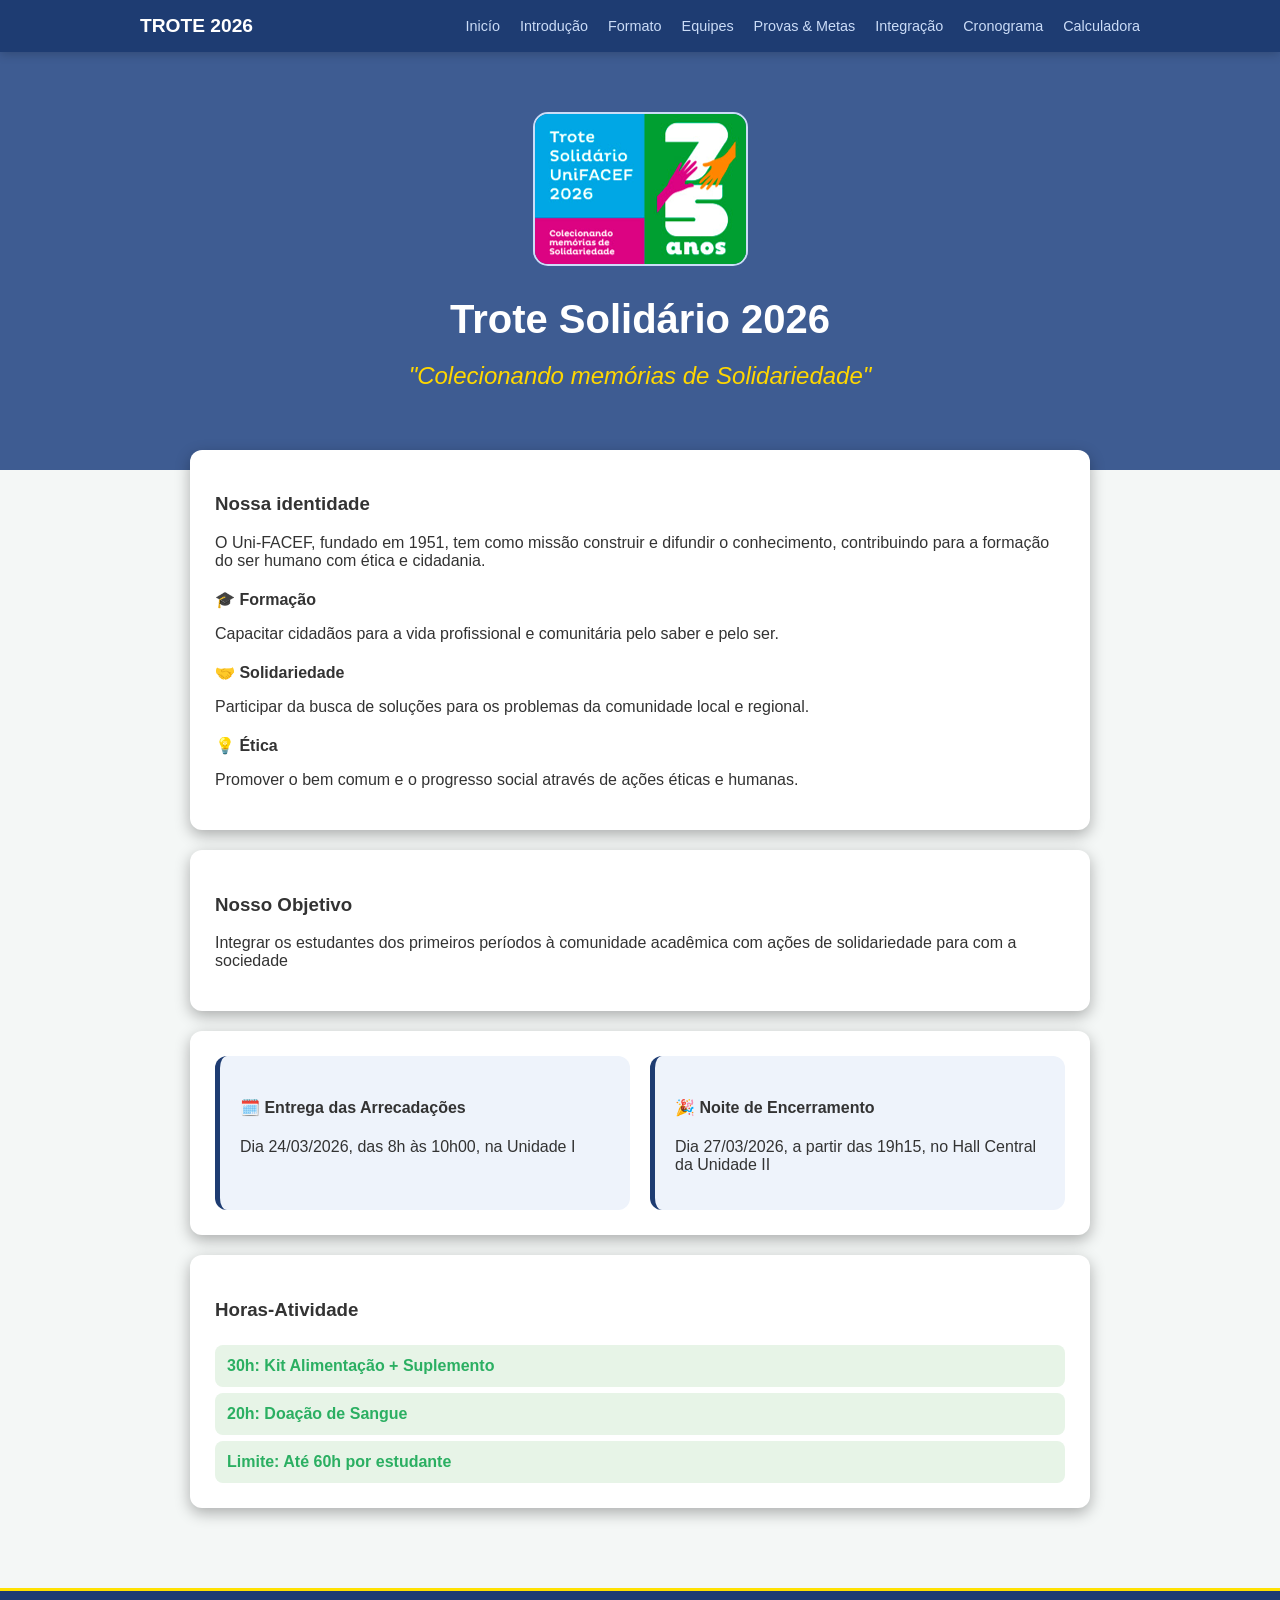
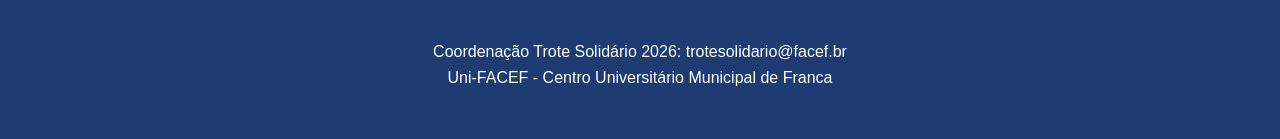
<file: index.html>
<!DOCTYPE html>
<html lang="pt-br">
    <head>
        <link rel="stylesheet" href="style.css">
        <meta charset="UTF-8">
        <meta name="viewport" content="width=device-width, initial-scale=1.0">
        <link rel="shortcut icon" href="favicon.ico" type="image/x-icon">
        <title> Trote Solidário 2026 </title>
    </head>
    <body>
        <nav class="menu-principal">
            <div class="menu-container">
                <a href="index.html" class="logo"> Trote 2026 </a>
                <ul class="lista">
                    <li> <a href="index.html"> Inicío </a></li>
                    <li> <a href="introducao.html"> Introdução </a> </li>
                    <li> <a href="formato.html"> Formato </a> </li>
                    <li> <a href="equipes.html"> Equipes </a> </li>
                    <li> <a href="provas.html"> Provas & Metas </a> </li>
                    <li> <a href="integracao.html"> Integração </a> </li>
                    <li> <a href="cronograma.html"> Cronograma </a> </li>
                    <li> <a href="calculadora.html"> Calculadora </a> </li>
                </ul>
            </div>
        </nav>
        <header class="cabecalho">
            <div class="cabecalho-container">
                <img src="trote.png" alt="Imagem Trote SOlidário">
                <h1> Trote Solidário 2026 </h1>
                <h2> "Colecionando memórias de Solidariedade" </h2>
            </div>
        </header>
    
        <main class="principal">
            <section class="secao-identidade">
                <h3> Nossa identidade </h3>  
                <p> O Uni-FACEF, fundado em 1951, tem como missão construir e difundir o conhecimento, contribuindo para a formação do ser humano com ética e cidadania. </p> 
                <ul class="valores">
                    <li><strong> &#x1F393; Formação </strong> <br> <p>Capacitar cidadãos para a vida profissional e comunitária pelo saber e pelo ser. </p> </li>
                    <li><strong> &#x1F91D; Solidariedade </strong> <br> <p>Participar da busca de soluções para os problemas da comunidade local e regional. </p> </li>
                    <li><strong> &#x1F4A1; Ética </strong> <br> <p> Promover o bem comum e o progresso social através de ações éticas e humanas. </p> </li>
                </ul>
            </section>
            <section class="secao-objetivo"> 
                <h3> Nosso Objetivo </h3>
                <p> Integrar os estudantes dos primeiros períodos à comunidade acadêmica com ações de solidariedade para com a sociedade </p>
            </section>
            <section class="secao-datas">
                <div class="data">
                    <h4> 🗓️ Entrega das Arrecadações </h4>
                    <p> Dia 24/03/2026, das 8h às 10h00, na Unidade I</p>
                </div>
                <div class="data">
                    <h4> &#127881; Noite de Encerramento </h4>
                    <p> Dia 27/03/2026, a partir das 19h15, no Hall Central da Unidade II</p>
                </div>
            </section>
            <section class="secao-atividade"> 
                <h3> Horas-Atividade </h3>
                <div> <p> <strong> 30h: Kit Alimentação + Suplemento </strong> </p> </div>
                <div> <p> <strong> 20h: Doação de Sangue </strong> </p> </div>
                <div> <p> <strong> Limite: Até 60h por estudante </strong> </p> </div>
            </section>
        </main>
        <footer class="rodape">
            <p> Coordenação Trote Solidário 2026: trotesolidario@facef.br </p>
            <p> Uni-FACEF - Centro Universitário Municipal de Franca </p>
        </footer>
    </body>
</html>
</file>
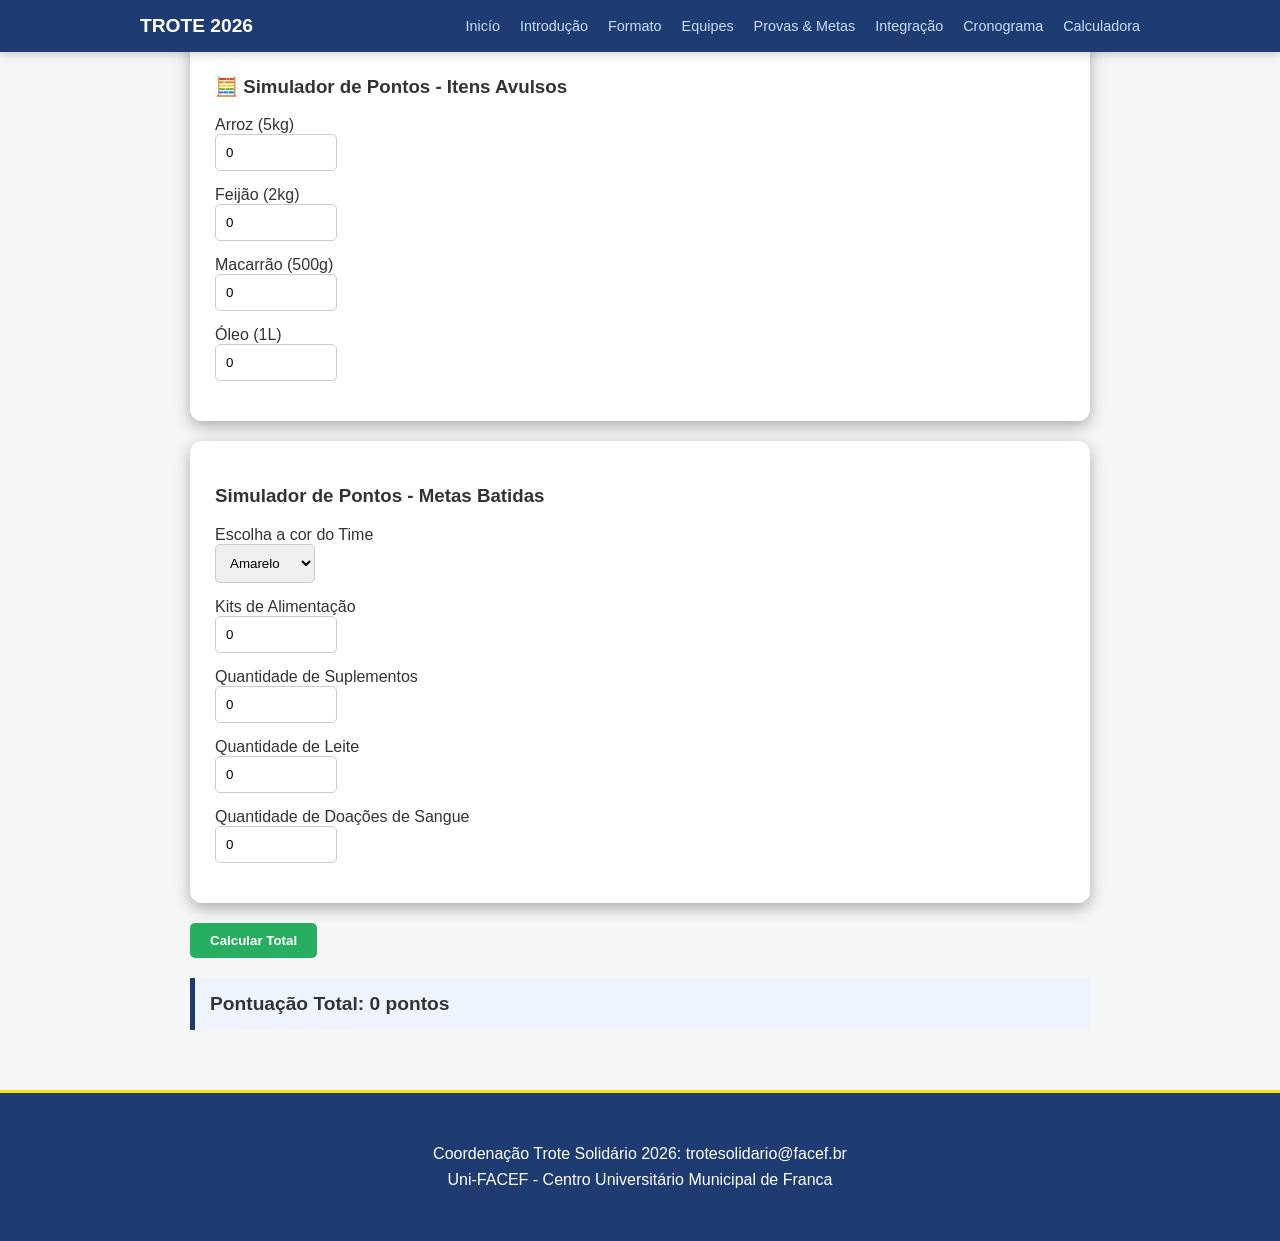
<file: calculadora.html>
<!DOCTYPE html>
<html lang="pt-br">
    <head>
        <link rel="stylesheet" href="style.css">
        <meta charset="UTF-8">
        <meta name="viewport" content="width=device-width, initial-scale=1.0">
        <link rel="shortcut icon" href="favicon.ico" type="image/x-icon">
        <script src="scripts.js"></script>
        <title> Calculadora - Trote Solidário 2026 </title>
    </head>
    <body>
        <nav class="menu-principal">
            <div class="menu-container">
                <a href="index.html" class="logo"> Trote 2026 </a>
                <ul class="lista">
                    <li> <a href="index.html"> Inicío </a></li>
                    <li> <a href="introducao.html"> Introdução </a> </li>
                    <li> <a href="formato.html"> Formato </a> </li>
                    <li> <a href="equipes.html"> Equipes </a> </li>
                    <li> <a href="provas.html"> Provas & Metas </a> </li>
                    <li> <a href="integracao.html"> Integração </a> </li>
                    <li> <a href="cronograma.html"> Cronograma </a> </li>
                    <li> <a href="calculadora.html"> Calculadora </a> </li>
                </ul>
            </div>
        </nav>
        <main class="principal">
            <section>
                <h3> &#x1F9EE; Simulador de Pontos - Itens Avulsos </h3>
                 <div>
                    <div class="form-group">
                        <label> Arroz (5kg) </label> <!--Rotulo caixa de texto-->
                        <input type="number" value="0" min="0" id="qtdeArroz">
                    </div>
                    <div class="form-group">
                        <label> Feijão (2kg) </label>
                        <input type="number" value="0" min="0" id="qtdeFeijao">
                    </div>
                     <div class="form-group">
                        <label> Macarrão (500g) </label> <!--Rotulo caixa de texto-->
                        <input type="number" value="0" min="0" id="qtdeMacarrao">
                    </div>
                     <div class="form-group">
                        <label> Óleo (1L) </label> <!--Rotulo caixa de texto-->
                        <input type="number" value="0" min="0" id="qtdeOleo">
                    </div>
            </section>
            <section>
                <h3> Simulador de Pontos - Metas Batidas </h3>
                <div class="form-group">
                    <label> Escolha a cor do Time </label>
                    <select id="cor">
                        <option value="amarelo"> Amarelo </option>
                        <option value="cinza"> Cinza </option>
                        <option value="laranja"> Laranja </option>
                        <option value="marrom"> Marrom </option>
                        <option value="preto"> Preto </option>
                        <option value="rosa"> Rosa </option>
                        <option value="roxo"> Roxo </option>
                        <option value="verde"> Verde </option>
                        <option value="vermelho"> Vermelho </option>
                    </select>
                </div>
                <div class="form-group">
                    <label> Kits de Alimentação </label>
                    <input type="number" id="qtdekits" min="0" value="0">
                </div>
                <div class="form-group">
                    <label> Quantidade de Suplementos </label>
                    <input type="numer" id="qtdeSuplementos" min="0" value="0">
                </div>
                <div class="form-group">
                    <label> Quantidade de Leite </label>
                    <input type="number" id="qtdeLeite" min="0" value="0">
                </div>
                <div class="form-group">
                    <label> Quantidade de Doações de Sangue </label>
                    <input type="number" id="qtdeSangue" min="0" value="0">
                </div>
            </section>
            <button onclick="calcular()"> Calcular Total </button> <!-- Quando o botão for clicado sera chamado a funçao calcular no JS -->
                    <div id="result" class="resultado">
                        Pontuação Total: 0 pontos
                    </div>
                </div>
        </main>
        <footer class="rodape">
            <p> Coordenação Trote Solidário 2026: trotesolidario@facef.br </p>
            <p> Uni-FACEF - Centro Universitário Municipal de Franca </p>
        </footer>
    </body>
</html>
</file>
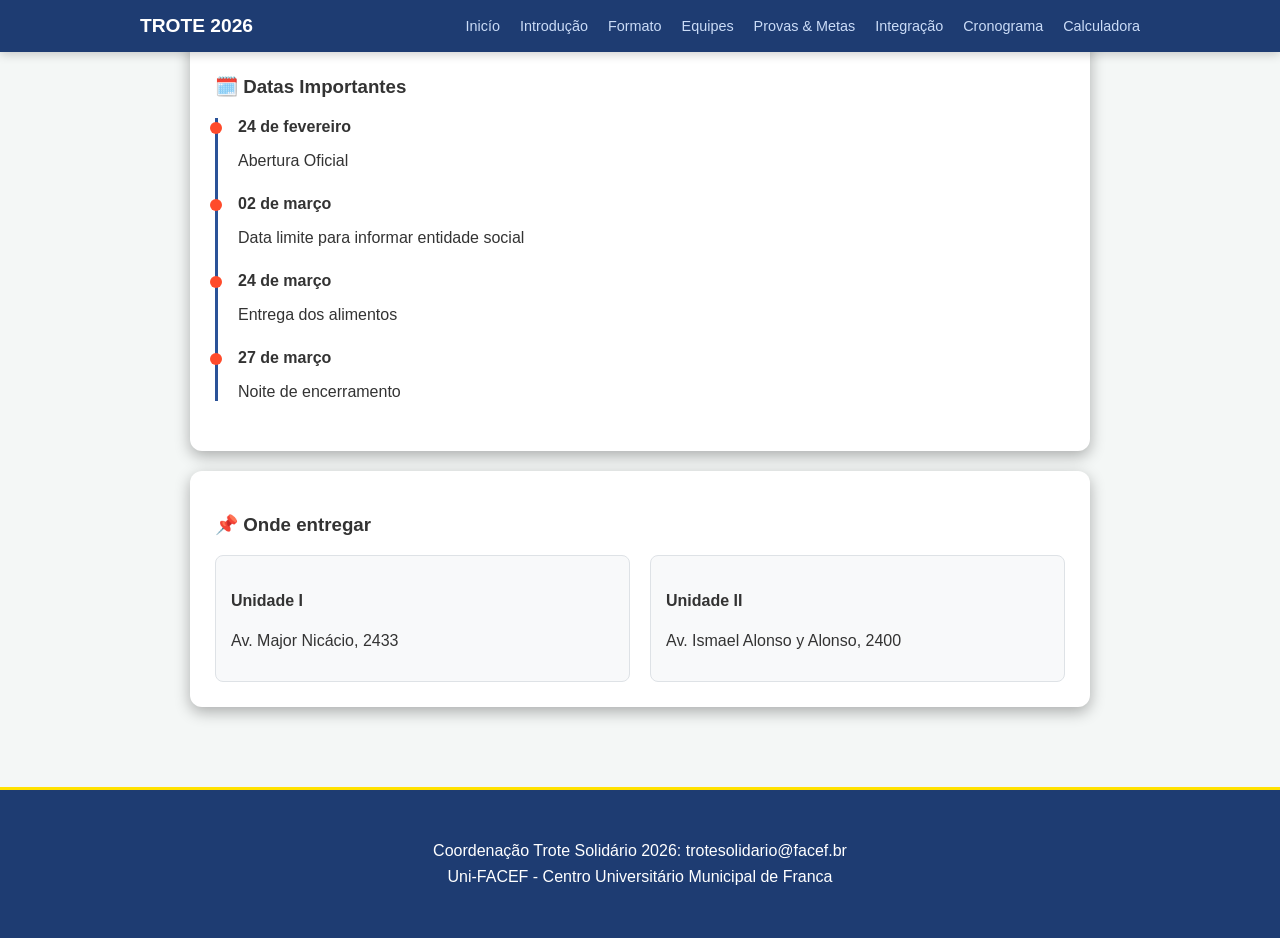
<file: cronograma.html>
<!DOCTYPE html>
<html lang="pt-br">
    <head>
        <link rel="stylesheet" href="style.css">
        <meta charset="UTF-8">
        <meta name="viewport" content="width=device-width, initial-scale=1.0">
        <link rel="shortcut icon" href="favicon.ico" type="image/x-icon">
        <title> Cronograma - Trote 2026 </title>
    </head>
    <body>
        <nav class="menu-principal">
            <div class="menu-container">
                <a href="index.html" class="logo"> Trote 2026 </a>
                <ul class="lista">
                    <li> <a href="index.html"> Inicío </a></li>
                    <li> <a href="introducao.html"> Introdução </a> </li>
                    <li> <a href="formato.html"> Formato </a> </li>
                    <li> <a href="equipes.html"> Equipes </a> </li>
                    <li> <a href="provas.html"> Provas & Metas </a> </li>
                    <li> <a href="integracao.html"> Integração </a> </li>
                    <li> <a href="cronograma.html"> Cronograma </a> </li>
                    <li> <a href="calculadora.html"> Calculadora </a> </li>
                </ul>
            </div>
        </nav>    
        <main class="principal">
            <section>
                <h3> 🗓️ Datas Importantes</h3>
                <div class="timeline">
                    <div class="evento">
                        <strong> 24 de fevereiro </strong>
                        <p> Abertura Oficial </p>
                    </div>
                    <div class="evento">
                        <strong> 02 de março </strong>
                        <p> Data limite para informar entidade social </p>
                    </div>
                    <div class="evento">
                        <strong> 24 de março </strong>
                        <p> Entrega dos alimentos </p>
                    </div>
                    <div class="evento">
                        <strong> 27 de março </strong>
                        <p> Noite de encerramento </p>
                    </div>
                </div>
            </section>
            <section>
                <h3> &#x1F4CC; Onde entregar </h3>
                <div class="grid-locais">
                    <div class="local">
                        <h4> Unidade I </h4>
                        <p> Av. Major Nicácio, 2433</p>
                    </div>
                    <div class="local">
                        <h4> Unidade II </h4>
                        <p> Av. Ismael Alonso y Alonso, 2400 </p>
                    </div>
                </div>
            </section>
        </main>
        <footer class="rodape">
            <p> Coordenação Trote Solidário 2026: trotesolidario@facef.br </p>
            <p> Uni-FACEF - Centro Universitário Municipal de Franca </p>
        </footer>
    </body>
</html>
</file>
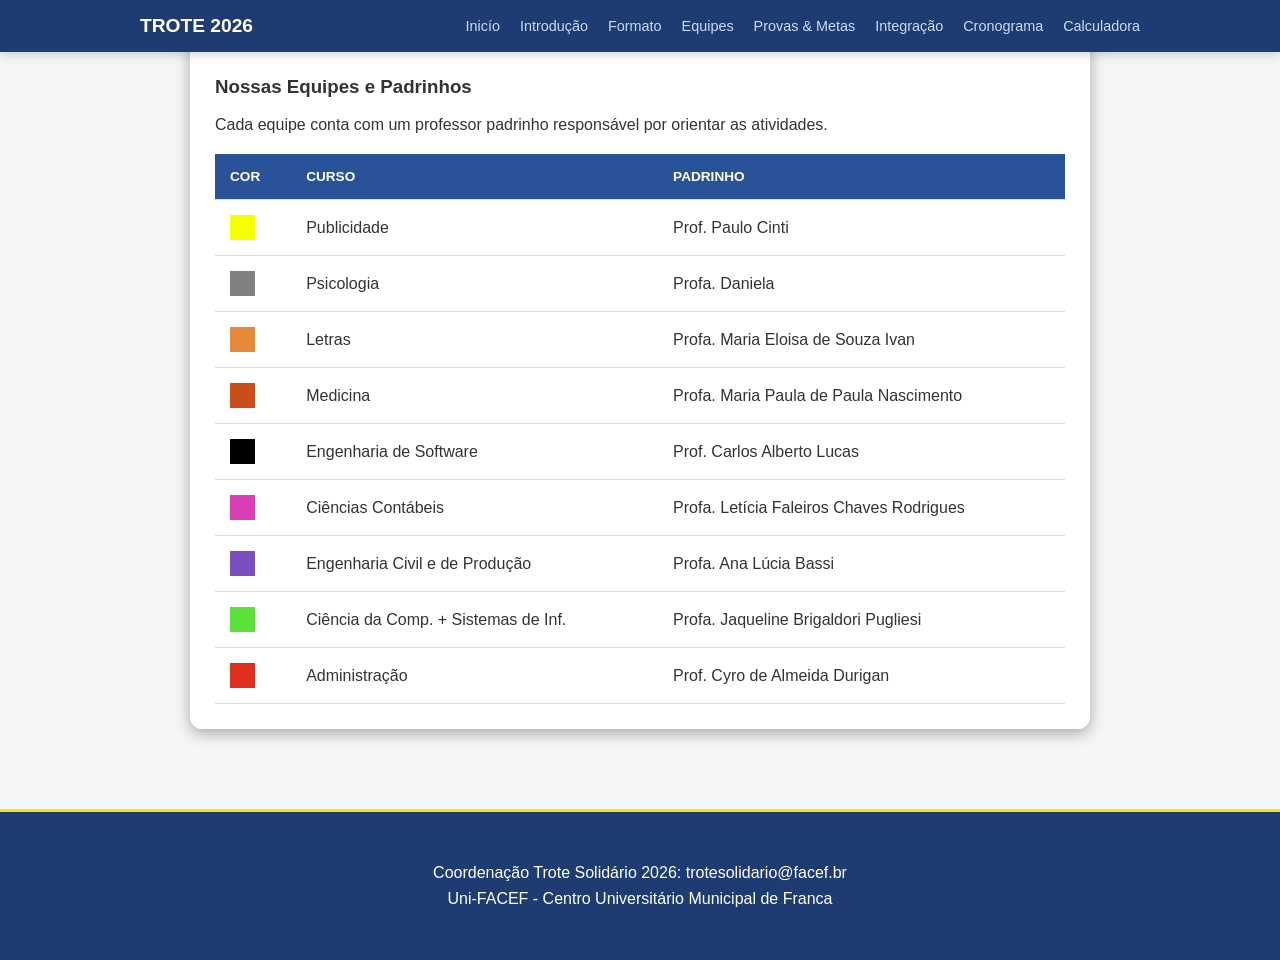
<file: equipes.html>
<!DOCTYPE html>
<html lang="pt-br">
    <head>
        <link rel="stylesheet" href="style.css">
        <meta charset="UTF-8">
        <meta name="viewport" content="width=device-width, initial-scale=1.0">
        <link rel="shortcut icon" href="favicon.ico" type="image/x-icon">
        <title> Equipe - Trote Solidário 2026 </title>
    </head>
    <body>
        <nav class="menu-principal">
            <div class="menu-container">
                <a href="index.html" class="logo"> Trote 2026 </a>
                <ul class="lista">
                    <li> <a href="index.html"> Inicío </a></li>
                    <li> <a href="introducao.html"> Introdução </a> </li>
                    <li> <a href="formato.html"> Formato </a> </li>
                    <li> <a href="equipes.html"> Equipes </a> </li>
                    <li> <a href="provas.html"> Provas & Metas </a> </li>
                    <li> <a href="integracao.html"> Integração </a> </li>
                    <li> <a href="cronograma.html"> Cronograma </a> </li>
                    <li> <a href="calculadora.html"> Calculadora </a> </li>
                </ul>
            </div>
        </nav>
        <main class="principal">
            <section class="secao-equipes">
                <h3> Nossas Equipes e Padrinhos </h3>
                <p> Cada equipe conta com um professor padrinho responsável por orientar as atividades. </p>
                <table>
                    <thead>
                        <tr> 
                            <th> Cor</th>
                            <th> Curso</th>
                            <th> Padrinho </th>
                        </tr>
                    </thead>
                    <tbody>
                        <tr>
                            <td> <Div class="amarelo"> </Div> </td>
                            <td> Publicidade </td>
                            <td> Prof. Paulo Cinti </td>
                        </tr>
                        <tr>
                            <td> <Div class="cinza"> </Div> </td>
                            <td> Psicologia </td>
                            <td> Profa. Daniela </td>
                        </tr>
                        <tr>
                            <td> <Div class="laranja"> </Div> </td>
                            <td> Letras </td>
                            <td> Profa. Maria Eloisa de Souza Ivan </td>
                        </tr>
                        <tr>
                            <td> <Div class="laranja-esc"> </Div> </td>
                            <td> Medicina </td>
                            <td> Profa. Maria Paula de Paula Nascimento </td>
                        </tr>
                        <tr>
                            <td> <Div class="preto"> </Div> </td>
                            <td> Engenharia de Software </td>
                            <td> Prof. Carlos Alberto Lucas </td>
                        </tr>
                        <tr>
                            <td> <Div class="rosa"> </Div> </td>
                            <td> Ciências Contábeis </td>
                            <td> Profa. Letícia Faleiros Chaves Rodrigues </td>
                        </tr>
                        <tr>
                            <td> <Div class="roxo"> </Div> </td>
                            <td> Engenharia Civil e de Produção </td>
                            <td> Profa. Ana Lúcia Bassi </td>
                        </tr>
                        <tr>
                            <td> <Div class="verde"> </Div> </td>
                            <td> Ciência da Comp. + Sistemas de Inf. </td>
                            <td> Profa. Jaqueline Brigaldori Pugliesi </td>
                        </tr>
                        <tr>
                            <td> <Div class="vermelho"> </Div> </td>
                            <td> Administração </td>
                            <td> Prof. Cyro de Almeida Durigan </td>
                        </tr>
                    </tbody>
                </table>
            </section>
        </main>
        <footer class="rodape">
            <p> Coordenação Trote Solidário 2026: trotesolidario@facef.br </p>
            <p> Uni-FACEF - Centro Universitário Municipal de Franca </p>
        </footer>
    </body>
</html>
</file>
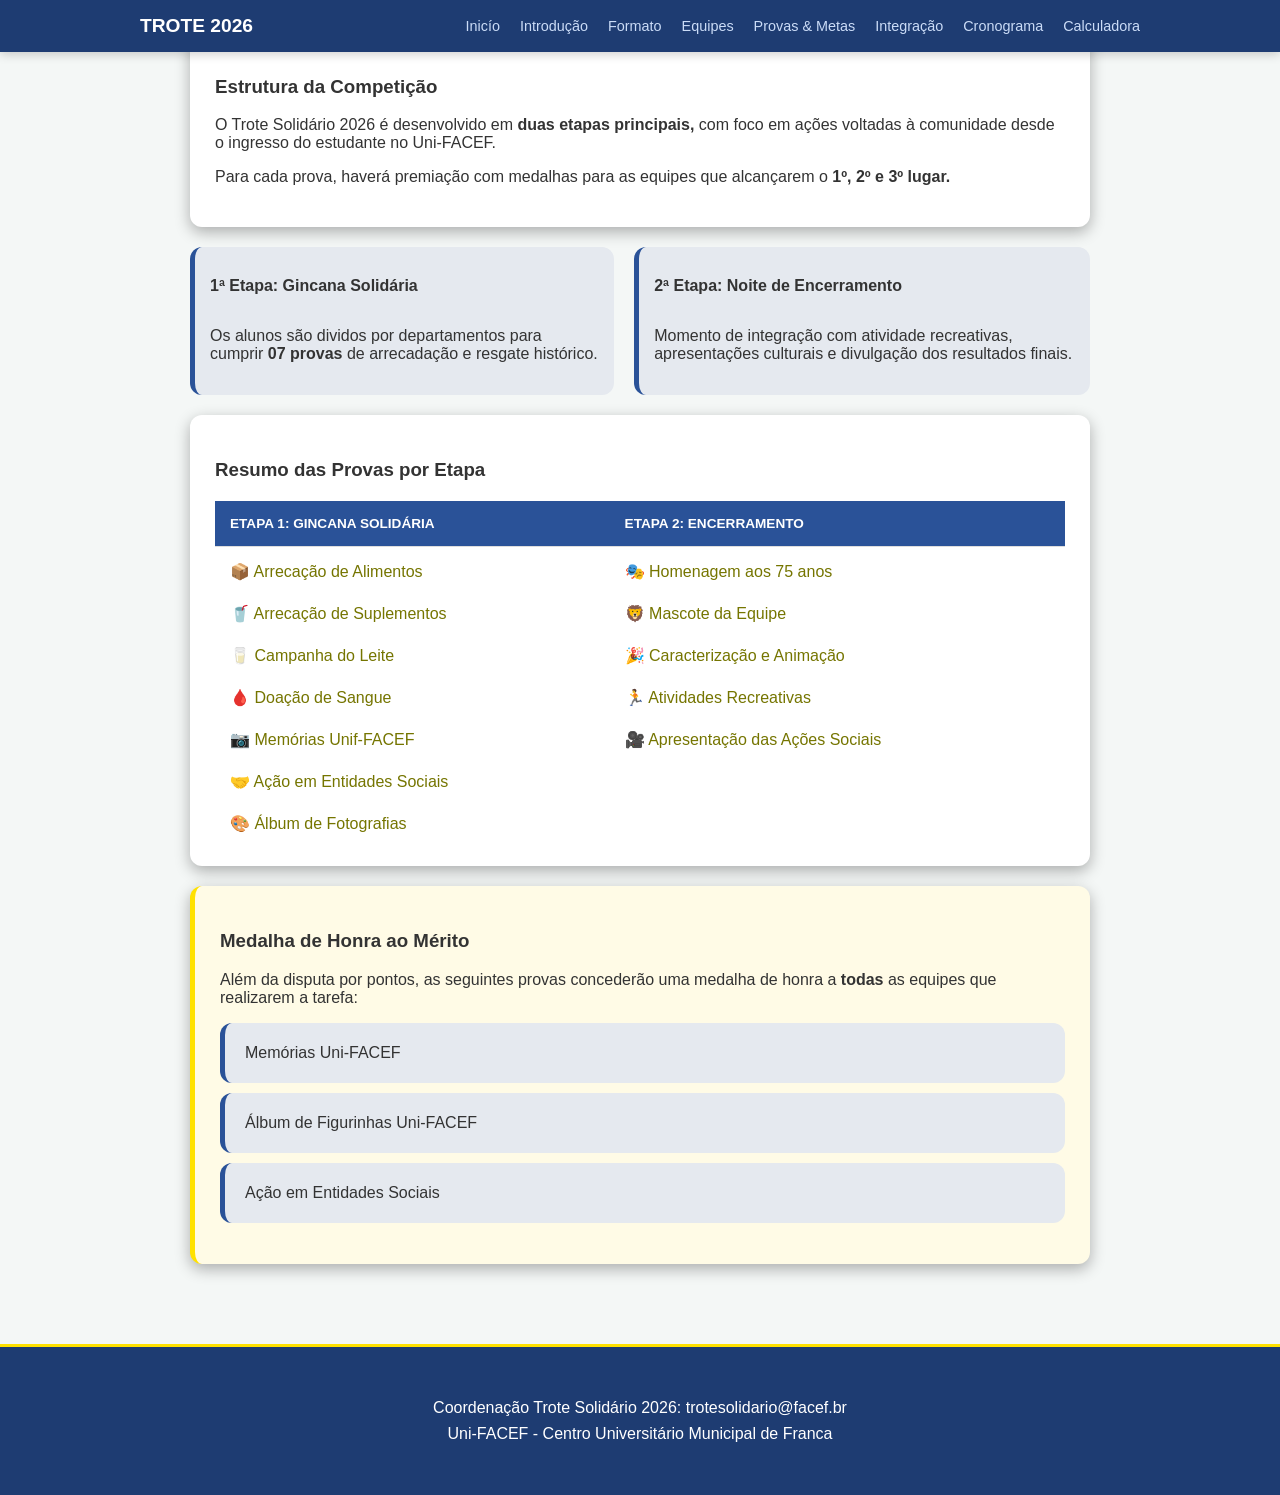
<file: formato.html>
<!DOCTYPE html>
<html lang="pt-br">
    <head>
        <link rel="stylesheet" href="style.css">
        <meta charset="UTF-8">
        <meta name="viewport" content="width=device-width, initial-scale=1.0">
        <link rel="shortcut icon" href="favicon.ico" type="image/x-icon">
        <title> Formato - Trote Solidário 2026 </title>
    </head>
    <body>
        <nav class="menu-principal">
            <div class="menu-container">
                <a href="index.html" class="logo"> Trote 2026 </a>
                <ul class="lista">
                    <li> <a href="index.html"> Inicío </a></li>
                    <li> <a href="introducao.html"> Introdução </a> </li>
                    <li> <a href="formato.html"> Formato </a> </li>
                    <li> <a href="equipes.html"> Equipes </a> </li>
                    <li> <a href="provas.html"> Provas & Metas </a> </li>
                    <li> <a href="integracao.html"> Integração </a> </li>
                    <li> <a href="cronograma.html"> Cronograma </a> </li>
                    <li> <a href="calculadora.html"> Calculadora </a> </li>
                </ul>
            </div>
        </nav>
        <main class="principal">
            <section>
                <h3> Estrutura da Competição </h3>
                <p> O Trote Solidário 2026 é desenvolvido em <strong> duas etapas principais, </strong> com foco em ações voltadas à comunidade desde o ingresso do estudante no Uni-FACEF. </p>
                <p> Para cada prova, haverá premiação com medalhas para as equipes que alcançarem o <strong> 1º, 2º e 3º lugar. </strong></p>
            </section>
            <section class="secao-etapas">
                <div class="etapa">
                    <h4> 1ª Etapa: Gincana Solidária </h4>
                    <p> Os alunos são dividos por departamentos para cumprir <strong>07 provas</strong> de arrecadação e resgate histórico.</p>
                </div>
                <div class="etapa">
                    <h4> 2ª Etapa: Noite de Encerramento </h4>
                    <p> Momento de integração com atividade recreativas, apresentações culturais e divulgação dos resultados finais. </p>
            </section>
            <section>
                <h3> Resumo das Provas por Etapa </h3>
                <table class="table-etapas">
                    <thead>
                        <tr>
                            <th> ETAPA 1: GINCANA SOLIDÁRIA </th>
                            <th> ETAPA 2: ENCERRAMENTO </th>
                        </tr>
                    </thead>
                    <tbody>
                        <tr>
                            <td> &#x1F4E6; Arrecação de Alimentos </td>
                            <td> &#x1F3AD; Homenagem aos 75 anos </td>
                        </tr>
                        <tr>
                            <td> &#x1F964; Arrecação de Suplementos</td>
                            <td> &#x1F981; Mascote da Equipe</td>
                        </tr>
                        <tr>
                            <td> &#x1F95B; Campanha do Leite </td>
                            <td> &#x1F389; Caracterização e Animação </td>
                        </tr>
                        <tr>
                            <td> &#x1FA78; Doação de Sangue </td>
                            <td> &#x1F3C3; Atividades Recreativas </td>
                        </tr>
                        <tr>
                            <td> &#x1F4F7; Memórias Unif-FACEF </td>
                            <td> &#x1F3A5; Apresentação das Ações Sociais </td>
                        </tr>
                        <tr>
                            <td> &#x1F91D; Ação em Entidades Sociais </td>
                        </tr>
                        <tr>
                            <td> &#x1F3A8; Álbum de Fotografias </td>
                        </tr>
                    </tbody>
                </table>
            </section>
            <section class="secao-medalhas">
                <h3> Medalha de Honra ao Mérito </h3>
                <p> Além da disputa por pontos, as seguintes provas concederão uma medalha de honra a <strong>todas</strong> as equipes que realizarem a tarefa: </p>
                <ul>
                    <li>
                        <div>
                            <p> Memórias Uni-FACEF </p>
                        </div>
                    </li>
                    <li>
                        <div>
                            <p> Álbum de Figurinhas Uni-FACEF </p>
                        </div>
                    </li>
                    <li>
                        <div>
                            <p> Ação em Entidades Sociais </p>
                        </div>
                    </li>
                </ul>
            </section>
            </div>
        </main>
        <footer class="rodape">
            <p> Coordenação Trote Solidário 2026: trotesolidario@facef.br </p>
            <p> Uni-FACEF - Centro Universitário Municipal de Franca </p>
        </footer>
    </body>
</html>
</file>
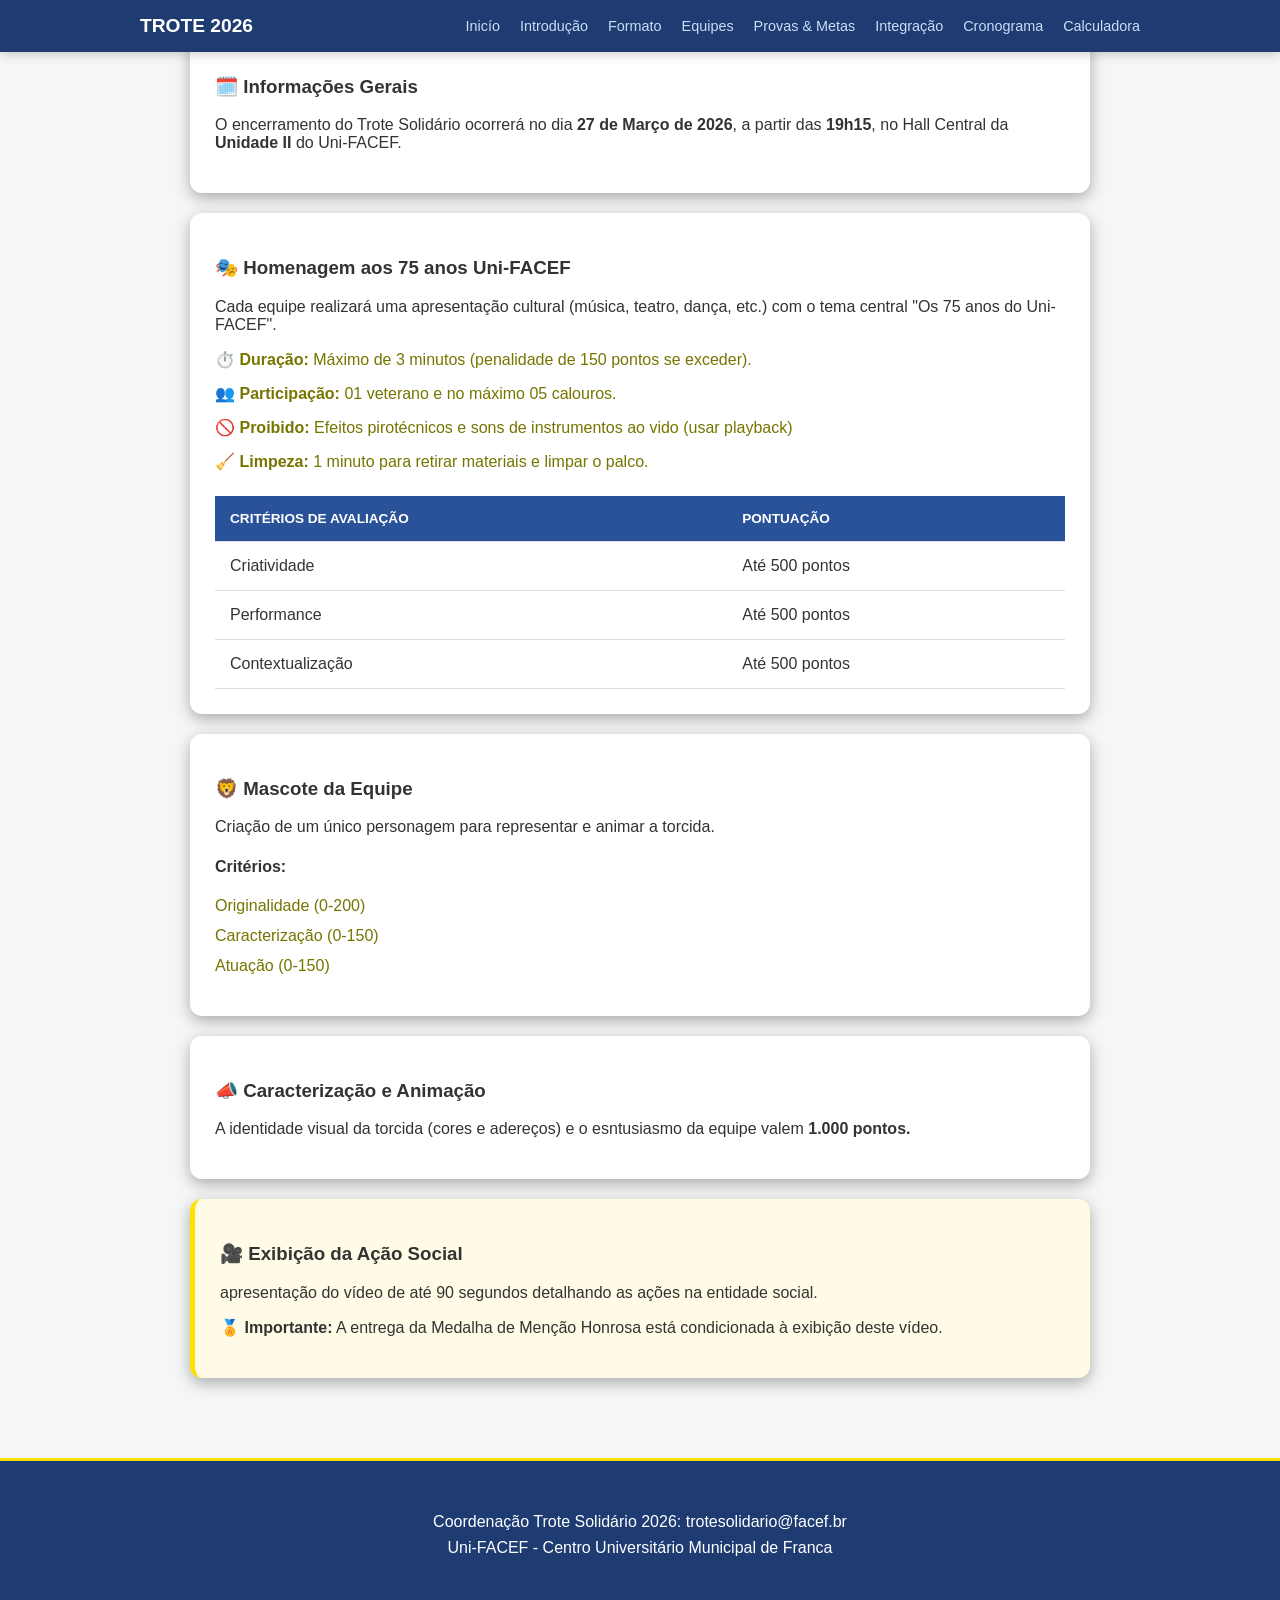
<file: integracao.html>
<!DOCTYPE html>
<html lang="pt-br">
    <head>
        <link rel="stylesheet" href="style.css">
        <meta charset="UTF-8">
        <meta name="viewport" content="width=device-width, initial-scale=1.0">
        <link rel="shortcut icon" href="favicon.ico" type="image/x-icon">
        <title> Formato - Trote Solidário 2026 </title>
    </head>
    <body>
        <nav class="menu-principal">
            <div class="menu-container">
                <a href="index.html" class="logo"> Trote 2026 </a>
                <ul class="lista">
                    <li> <a href="index.html"> Inicío </a></li>
                    <li> <a href="introducao.html"> Introdução </a> </li>
                    <li> <a href="formato.html"> Formato </a> </li>
                    <li> <a href="equipes.html"> Equipes </a> </li>
                    <li> <a href="provas.html"> Provas & Metas </a> </li>
                    <li> <a href="integracao.html"> Integração </a> </li>
                    <li> <a href="cronograma.html"> Cronograma </a> </li>
                    <li> <a href="calculadora.html"> Calculadora </a> </li>
                </ul>
            </div>
        </nav>
        <main class="principal">
            <section>
                <h3> 🗓️ Informações Gerais </h3>
                <p> O encerramento do Trote Solidário ocorrerá no dia <strong>27 de Março de 2026</strong>, a partir das <strong>19h15</strong>, no Hall Central da <strong>Unidade II</strong> do Uni-FACEF. </p>
            </section>
            <section class="secao-homenagem">
                <h3> &#x1F3AD; Homenagem aos 75 anos Uni-FACEF </h3>
                <p> Cada equipe realizará uma apresentação cultural (música, teatro, dança, etc.) com o tema central "Os 75 anos do Uni-FACEF". </p>
                <ul>
                    <li class="especificacoes"> ⏱️ <strong> Duração: </strong> Máximo de 3 minutos (penalidade de 150 pontos se exceder). </li>
                    <li class="especificacoes"> &#x1F465; <strong> Participação: </strong> 01 veterano e no máximo 05 calouros. </li>
                    <li class="especificacoes"> &#x1F6AB; <strong> Proibido: </strong> Efeitos pirotécnicos e sons de instrumentos ao vido (usar playback) </li>
                    <li class="especificacoes"> &#x1F9F9; <strong>Limpeza:</strong> 1 minuto para retirar materiais e limpar o palco. </li>
                </ul>
                <table style="margin-top: 25px;">
                    <thead>
                        <tr>
                            <th> CRITÉRIOS DE AVALIAÇÃO </th>
                            <th> PONTUAÇÃO  </th>
                        </tr>
                    </thead>
                    <tbody>
                        <tr>
                            <td> Criatividade </td>
                            <td> Até 500 pontos </td>
                        </tr>
                        <tr>
                            <td> Performance </td>
                            <td> Até 500 pontos </td>
                        </tr>
                        <tr>
                            <td> Contextualização </td>
                            <td> Até 500 pontos </td>
                        </tr>
                    </tbody>
                </table>
            </section>
            <section>
                <h3> &#x1F981; Mascote da Equipe </h3>
                <p> Criação de um único personagem para representar e animar a torcida. </p>
                <h4> Critérios:</h4>
                <ul>
                    <li class="especificacoes" style="margin-bottom: 12px;"> Originalidade (0-200) </li>
                    <li class="especificacoes" style="margin-bottom: 12px;"> Caracterização (0-150) </li>
                    <li class="especificacoes" style="margin-bottom: 12px;"> Atuação (0-150) </li>
                </ul>
            </section>
            <section>
                <h3> &#x1F4E3; Caracterização e Animação </h3>
                <p> A identidade visual da torcida (cores e adereços) e o esntusiasmo da equipe valem <strong> 1.000 pontos. </strong></p>
            </section>
            <section class="secao-medalhas">
                <h3> &#x1F3A5; Exibição da Ação Social </h3>
                <p> apresentação do vídeo de até 90 segundos detalhando as ações na entidade social.</p>
                <p> &#x1F3C5; <strong>Importante:</strong> A entrega da Medalha de Menção Honrosa está condicionada à exibição deste vídeo. </p>
            </section>
        </main>
        <footer class="rodape">
            <p> Coordenação Trote Solidário 2026: trotesolidario@facef.br </p>
            <p> Uni-FACEF - Centro Universitário Municipal de Franca </p>
        </footer>
    </body>
</html>
</file>
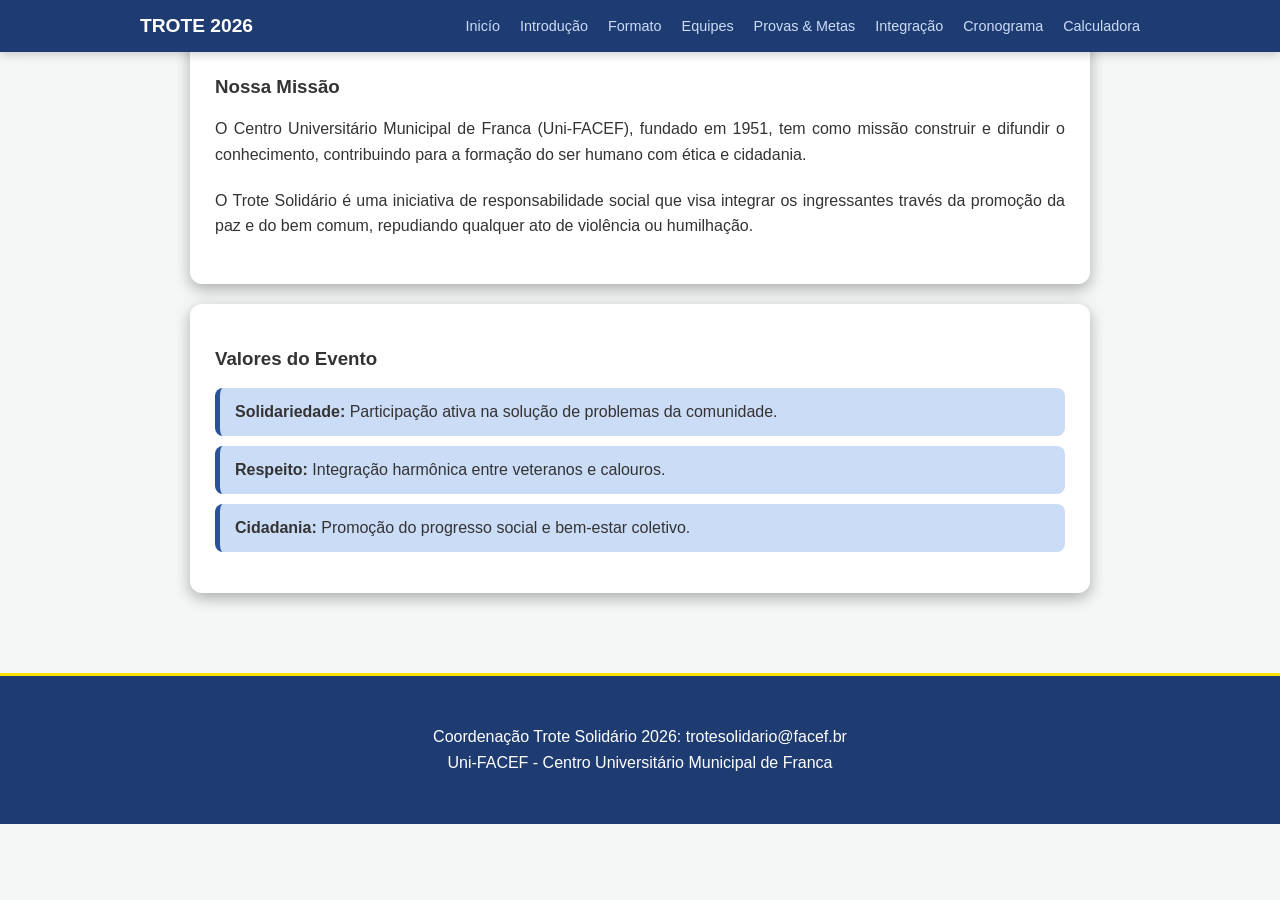
<file: introducao.html>
<!DOCTYPE html>
<html lang="pt-br">
    <head>
        <link rel="stylesheet" href="style.css">
        <meta charset="UTF-8">
        <meta name="viewport" content="width=device-width, initial-scale=1.0">
        <link rel="shortcut icon" href="favicon.ico" type="image/x-icon">
        <title> Introdução - Trote Solidário 2026 </title>
    </head>
    <body>
        <nav class="menu-principal">
            <div class="menu-container">
                <a href="index.html" class="logo"> Trote 2026 </a>
                <ul class="lista">
                    <li> <a href="index.html"> Inicío </a></li>
                    <li> <a href="introducao.html"> Introdução </a> </li>
                    <li> <a href="formato.html"> Formato </a> </li>
                    <li> <a href="equipes.html"> Equipes </a> </li>
                    <li> <a href="provas.html"> Provas & Metas </a> </li>
                    <li> <a href="integracao.html"> Integração </a> </li>
                    <li> <a href="cronograma.html"> Cronograma </a> </li>
                    <li> <a href="calculadora.html"> Calculadora </a> </li>
                </ul>
            </div>
        </nav>
        <main class="principal">
            <section class="secao-missao">
                <h3> Nossa Missão </h3>
                <p> O Centro Universitário Municipal de Franca (Uni-FACEF), fundado em 1951, tem como missão construir e difundir o conhecimento, contribuindo para a formação do ser humano com ética e cidadania. </p> 
                <p>O Trote Solidário é uma iniciativa de responsabilidade social que visa integrar os ingressantes  través da promoção da paz e do bem comum, repudiando qualquer ato de violência ou humilhação. </p> 
            </section>
            <section class="secao-principios"> 
                <h3> Valores do Evento </h3>
                <ul class="lista-principios">
                    <li> <strong>Solidariedade:</strong> 
                    Participação ativa na solução de problemas da comunidade.</li> 
                    <li> <strong> Respeito: </strong> 
                    Integração harmônica entre veteranos e calouros. </li>
                    <li> <strong> Cidadania: </strong> 
                    Promoção do progresso social e bem-estar coletivo.</li> 
                </ul>
            </section>
        </main>
        <footer class="rodape">
            <p> Coordenação Trote Solidário 2026: trotesolidario@facef.br </p>
            <p> Uni-FACEF - Centro Universitário Municipal de Franca </p>
        </footer>
    </body>
</html>
</file>
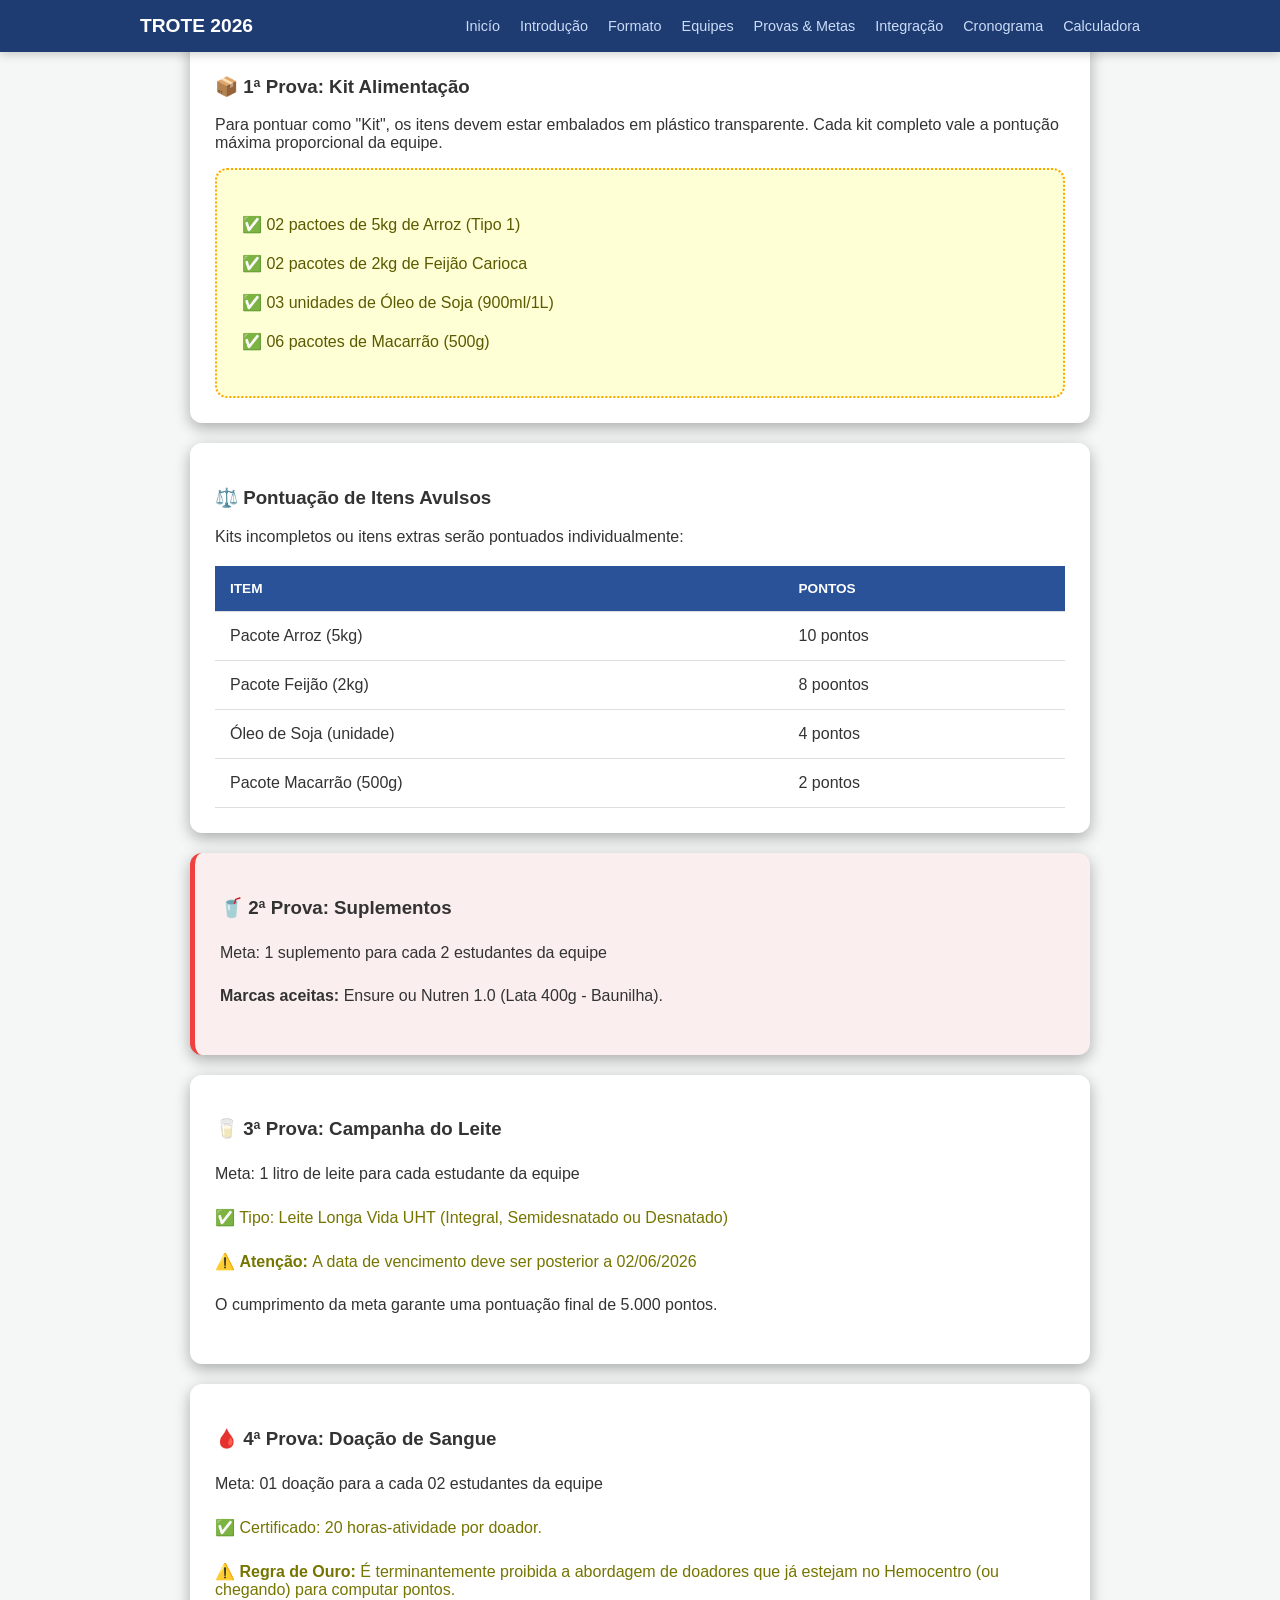
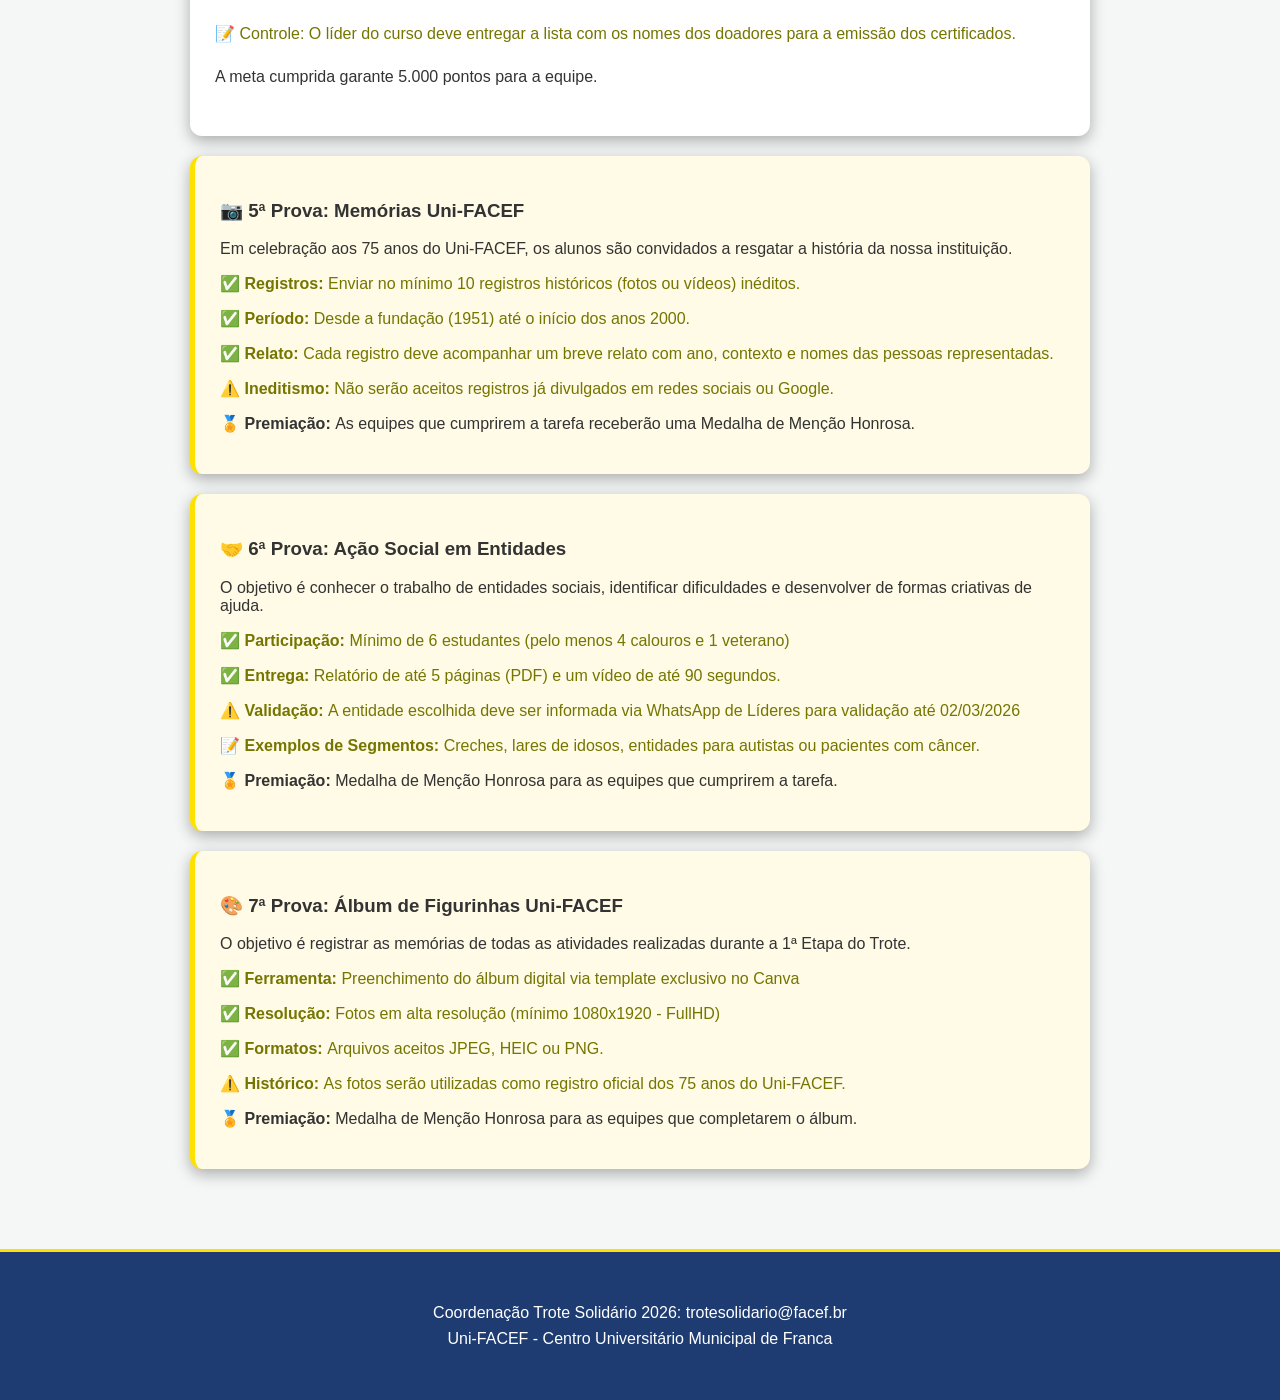
<file: provas.html>
<!DOCTYPE html>
<html lang="pt-br">
    <head>
        <link rel="stylesheet" href="style.css">
        <meta charset="UTF-8">
        <meta name="viewport" content="width=device-width, initial-scale=1.0">
        <link rel="shortcut icon" href="favicon.ico" type="image/x-icon">
        <title> Provas & Metas - Trote Solidário 2026 </title>
    </head>
    <body>
        <nav class="menu-principal">
            <div class="menu-container">
                <a href="index.html" class="logo"> Trote 2026 </a>
                <ul class="lista">
                    <li> <a href="index.html"> Inicío </a></li>
                    <li> <a href="introducao.html"> Introdução </a> </li>
                    <li> <a href="formato.html"> Formato </a> </li>
                    <li> <a href="equipes.html"> Equipes </a> </li>
                    <li> <a href="provas.html"> Provas & Metas </a> </li>
                    <li> <a href="integracao.html"> Integração </a> </li>
                    <li> <a href="cronograma.html"> Cronograma </a> </li>
                    <li> <a href="calculadora.html"> Calculadora </a> </li>
                </ul>
            </div>
        </nav>    
        <main class="principal-prova">
            <section class="secao-prova1">
                <h3> &#x1F4E6; 1ª Prova: Kit Alimentação </h3>
                <p> Para pontuar como "Kit", os itens devem estar embalados em plástico transparente. Cada kit completo vale a pontução máxima proporcional da equipe. </p>
                <div class="container-lista">
                    <ul class="lista-kit">
                        <li> &#x2705; 02 pactoes de 5kg de Arroz (Tipo 1) </li>
                        <li> &#x2705; 02 pacotes de 2kg de Feijão Carioca </li>
                        <li> &#x2705; 03 unidades de Óleo de Soja (900ml/1L) </li>
                        <li> &#x2705; 06 pacotes de Macarrão (500g) </li>
                    </ul>
                </div>
            </section>
            <section class="secao-lista"> 
                <h3> ⚖️​ Pontuação de Itens Avulsos </h3>
                <p> Kits incompletos ou itens extras serão pontuados individualmente: </p>
                <table>
                    <thead>
                        <tr> 
                            <th> Item </th>
                            <th> Pontos </th>
                        </tr>
                    </thead>
                    <tbody>
                        <tr>
                            <td> Pacote Arroz (5kg) </td>
                            <td> 10 pontos </td>
                        </tr>
                        <tr>
                            <td> Pacote Feijão (2kg) </td>
                            <td> 8 poontos </td>
                        </tr>
                        <tr>
                            <td> Óleo de Soja (unidade)</td>
                            <td> 4 pontos </td>
                        </tr>
                        <tr>
                            <td> Pacote Macarrão (500g) </td>
                            <td> 2 pontos </td>
                        </tr>
                    </tbody>
                </table>
            </section>
            <section class="secao-prova2">
                <h3> &#x1F964; 2ª Prova: Suplementos </h3>
                <p> Meta: 1 suplemento para cada 2 estudantes da equipe </p>
                <p> <strong> Marcas aceitas: </strong> Ensure ou Nutren 1.0 (Lata 400g - Baunilha).</p>
            </section>
            <section class="secao-prova3"> 
                <h3> &#x1F95B; 3ª Prova: Campanha do Leite </h3>
                <p> Meta: 1 litro de leite para cada estudante da equipe </p>
                <p class="especificacoes"> &#x2705; Tipo: Leite Longa Vida UHT (Integral, Semidesnatado ou Desnatado)</p>
                <p class="especificacoes"> ⚠️ <strong> Atenção: </strong> A data de vencimento deve ser posterior a 02/06/2026 </p>
                <p> O cumprimento da meta garante uma pontuação final de 5.000 pontos.</p>
            </section>
            <section class="secao-prova4">
                <h3> &#x1FA78; 4ª Prova: Doação de Sangue </h3>
                <p> Meta: 01 doação para a cada 02 estudantes da equipe </p>
                <p class="especificacoes
                "> &#x2705; Certificado: 20 horas-atividade por doador. </p>
                <p class="especificacoes"> ⚠️ <strong> Regra de Ouro: </strong> É terminantemente proibida a abordagem de doadores que já estejam no Hemocentro (ou chegando) para computar pontos. </p>
                <p class="
                especificacoes"> &#x1F4DD; Controle: O líder do curso deve entregar a lista com os nomes dos doadores para a emissão dos certificados. </p>
                <p> A meta cumprida garante 5.000 pontos para a equipe. </p>
            </section>
            <section class="secao-medalhas">
                <h3> &#x1F4F7; 5ª Prova: Memórias Uni-FACEF </h3>
                <p> Em celebração aos 75 anos do Uni-FACEF, os alunos são convidados a resgatar a história da nossa instituição.</p>
                <p class="especificacoes"> &#x2705; <strong> Registros: </strong> Enviar no mínimo 10 registros históricos (fotos ou vídeos) inéditos. </p>
                <p class="especificacoes"> &#x2705; <strong> Período: </strong> Desde a fundação (1951) até o início dos anos 2000. </p>
                <p class="especificacoes"> &#x2705; <strong> Relato: </strong> Cada registro deve acompanhar um breve relato com ano, contexto e nomes das pessoas representadas. </p>
                <p class="especificacoes"> ⚠️ <strong> Ineditismo: </strong> Não serão aceitos registros já divulgados em redes sociais ou Google. </p>
                <p> &#x1F3C5; <strong> Premiação: </strong> As equipes que cumprirem a tarefa receberão uma Medalha de Menção Honrosa. </p>
            </section>
            <section class="secao-medalhas">
                <h3> &#x1F91D; 6ª Prova: Ação Social em Entidades </h3>
                <p> O objetivo é conhecer o trabalho de entidades sociais, identificar dificuldades e desenvolver de formas criativas de ajuda.</p>
                <p class="especificacoes"> &#x2705; <strong> Participação: </strong> Mínimo de 6 estudantes (pelo menos 4 calouros e 1 veterano) </p>
                <p class="especificacoes"> &#x2705; <strong> Entrega:</strong> Relatório de até 5 páginas (PDF) e um vídeo de até 90 segundos. </p>
                <p class="especificacoes"> ⚠️ <strong> Validação: </strong> A entidade escolhida deve ser informada via WhatsApp de Líderes para validação até 02/03/2026 </p>
                <p class="especificacoes"> &#x1F4DD; <strong> Exemplos de Segmentos: </strong> Creches, lares de idosos, entidades para autistas ou pacientes com câncer. </p>
                <p> &#x1F3C5; <strong> Premiação: </strong> Medalha de Menção Honrosa para as equipes que cumprirem a tarefa. </p>
            </section>
            <section class="secao-medalhas">
                <h3> &#x1F3A8; 7ª Prova: Álbum de Figurinhas Uni-FACEF </h3>
                <p> O objetivo é registrar as memórias de todas as atividades realizadas durante a 1ª Etapa do Trote. </p>
                <p class="especificacoes"> &#x2705; <strong> Ferramenta: </strong> Preenchimento do álbum digital via template exclusivo no Canva</p>
                <p class="especificacoes"> &#x2705; <strong> Resolução: </strong> Fotos em alta resolução (mínimo 1080x1920 - FullHD) </p>
                <p class="especificacoes"> &#x2705; <strong> Formatos: </strong> Arquivos aceitos JPEG, HEIC ou PNG. </p>
                <p class="especificacoes"> ⚠️ <strong> Histórico: </strong> As fotos serão utilizadas como registro oficial dos 75 anos do Uni-FACEF. </p>
                <p> &#x1F3C5; <strong> Premiação: </strong> Medalha de Menção Honrosa para as equipes que completarem o álbum. </p>
            </section>
        </main>
        <footer class="rodape">
            <p> Coordenação Trote Solidário 2026: trotesolidario@facef.br </p>
            <p> Uni-FACEF - Centro Universitário Municipal de Franca </p>
        </footer>
    </body>
</html>
</file>
<file: style.css>
/* Pag inicio, configs base */

body {
    margin: 0; /*Retira a margem de 10px definida por padrão */
    font-family: 'Segoe UI', sans-serif;
    background-color: #f4f7f6;
    color: #333;
}

.menu-principal {
    background-color: #1e3c72;
    padding: 15px 0;
    position: sticky; top: 0; z-index: 1000; /*Garante que o menu sempre ficará na camada de cima*/
    box-shadow: 0 2px 10px rgba(0, 0, 0, 0.2);
}

.menu-container {
    max-width: 1000px;
    margin: 0 auto;
    display: flex;
    justify-content: space-between;
    align-items: center;
    padding: 0 20px;
}

.logo {
    color: white;
    text-decoration: none;
    font-weight: bold;
    font-size: 1.2rem;
    text-transform: uppercase;
}

.lista {
    list-style: none;
    display: flex;
    gap: 20px;
    margin: 0;
    padding: 0;
}

.lista a {
    text-decoration: none;
    color: #cbdcf7;
    font-size: 0.9rem;
    font-weight: 500;
    transition: color 0.3s;
}

.lista a:hover {
    color: #fff;
}

.cabecalho {
    background-color: #3e5c92;
    color: white;
    padding: 60px 20px;
    text-align: center;

}

.cabecalho-container h1 {
    font-size: 2.5rem;
    margin-bottom: 5px;
}

.cabecalho-container h2 {
    font-weight: 300;
    font-style: italic;
    color: #ffd700;
}

img {
    border-radius: 15px;
    border: 2px solid #cbdcf7;
}

.principal {
    max-width: 900px;
    margin: -40px auto 40px;
    padding: 20px;
}

.principal p {
    font-size: 16px;
}

section {
    background-color: white;
    margin-bottom: 20px;
    padding: 25px;
    border-radius: 12px;
    box-shadow: 0 5px 15px rgba(0, 0, 0, 0.3);
}

.valores {
    list-style: none;
    padding: 0;
}

.valores li {
    margin-top: 20px;
}

.valores p {
    margin: 16px 0; 
}


.secao-datas {
    display: flex;
    gap: 20px;
}

.data {
    flex: 1;
    border-left: 5px solid #1e3c72;
    border-radius: 12px;
    background-color: #eef3fb;
    padding: 20px;
}

.secao-atividade {
    display: flex;
    flex-direction: column;
    gap: 6px;
}

.secao-atividade div{
    background-color: rgb(231, 244, 231);
    border-radius: 8px;
    padding: 12px 12px;
    color: #2baf62;
}

.secao-atividade p{
    margin: 0;
}

.secao-missao p {
    line-height: 1.6; /* Altura da linha pois melhora a leitura de textos longos */
    margin-bottom: 20px;
    text-align: justify; /* alinhamento de ambos os lados do texto, pra ele não ficar desalinhado */

}

/* Pag introducao */

.lista-principios {
    list-style: none;
    padding: 0;
}

.lista-principios li {
    background-color: #cbdcf7;
    margin-bottom: 10px;
    border-left: 5px solid #2a5298;
    border-radius: 8px;
    padding: 15px;
    flex: 1;
}

/* Pag equipes */

table {
    width: 100%;
    border-collapse: collapse; /*Junto as bordas adjacentes, ficando um só */
    margin-top: 20px;
    background-color: white;
}

th, td {
    border-bottom: 1px solid #ddd;
    padding: 15px;
    text-align: left;
}

th {
    background-color: #2a5298;
    color: white;
    text-transform: uppercase;
    font-size: 0.85rem;
}

.secao-equipes tr:hover{
    background-color: antiquewhite;
}

.amarelo {
    width: 25px;
    height: 25px;
    background-color: #f6ff00;
}

.cinza {
     width: 25px;
    height: 25px;
    background-color: gray;
}

.laranja {
    width: 25px;
    height: 25px;
    background-color: #E58A3A;
}

.laranja-esc {
    width: 25px;
    height: 25px;
    background-color: #C94E1B;
}

.preto {
    width: 25px;
    height: 25px;
    background-color: #000;
}

.rosa {
    width: 25px;
    height: 25px;
    background-color: #D93FB5;
}

.roxo {
    width: 25px;
    height: 25px;
    background-color: #7A4FBF;
}

.verde {
    width: 25px;
    height: 25px;
    background-color: #5BE13A;
}

.vermelho {
    width: 25px;
    height: 25px;
    background-color: #e02f1f;
}

/* Pág provas e metas*/

.principal-prova {
    max-width: 900px;
    margin: -40px auto 40px;
    padding: 20px;
}

.principal-prova section {
    margin-bottom: 20px;
    padding: 25px;
    border-radius: 12px;
    box-shadow: 0 5px 15px rgba(0, 0, 0, 0.3);
}

.secao-prova1{
       background-color: #fff;
}

.especificacoes {
    color: #757500;
}

.container-lista {
    border: 2px dotted orange;
    border-radius: 12px;
    background-color: rgb(255, 255, 213);
    padding: 25px 25px;
}

.lista-kit {
    list-style: none;
    padding: 0;
    margin: 0;
}

.lista-kit li {
    color: #5a5a00;
    margin: 20px 0;
}

.secao-lista{
    background-color: #fff;
}

.secao-lista tr:hover {
    background-color: antiquewhite;
}

.secao-prova2 {
    border-left: 5px solid rgb(240, 64, 64);
    background-color: #faeeee;
    margin: 0;
}

.secao-prova2 p {
    margin: 25px 0;
}

.secao-prova3 {
    background-color: #fff;
}

.secao-prova3 p{
    margin: 25px 0;
}

.secao-prova4 {
    background-color: #fff;
}

.secao-prova4 p {
    margin: 25px 0;
}

.secao-medalhas {       /* Usado em provas.html - formato.html - integracao.html*/
    background-color: #fffbe6;
    border-left: 5px solid #ffe100;
}

.secao-prova567 p {
    margin: 25px 0;
}

.rodape {
    background-color: #1e3c72;
    border-top: 3px solid #ffe100;
    display: flex;
    flex-direction: column;
    justify-content: center;
    align-items: center;
    padding: 3rem 0;
}

.rodape p {
    margin: 4px;
    color: #fff;
}

/* Pag cronograma */

.timeline {
    border-left: 3px solid #2a5298;
    padding-left: 20px;
    margin-top: 20px;
}

.evento {
    margin-bottom: 25px;
    position: relative; /* dá o poder de flutuar na página sem alterar posição de outros elementos */
}

.evento::before {/*cria um pseudoelemento no CSS - serve para inserir conteudo informativo ou decorativo logo no inicio de um elemento sem que altere HTML -elemento fantasma */
    content: ""; /*sem texto*/
    width: 12px;
    height: 12px;
    background: #ff4b2b;
    border-radius: 50%;
    position: absolute;
    left: -28px;
    top: 4px;
}

.grid-locais {
    display: flex;
    gap: 20px;
}

.local {
    flex: 1;
    background: #f8f9fa;
    padding: 15px;
    border-radius: 8px;
    border: 1px solid #dee2e6;
}

/* Pag formato */

.secao-etapas {
    background-color: transparent;
    box-shadow: none;
    display: flex;
    gap: 20px;
    margin-bottom: 20px;
    padding: 0;
}

.etapa {
    border-left: 5px solid #2a5298;
    border-radius: 12px;
    background-color: #e5e9ef;
}

.etapa h4{
    margin-top: 30px;
    margin-left: 15px;
}

.etapa p{
    margin: 2rem 15px;
}

.table-etapas td {
    border: none;
    color: #757500;
    padding-bottom: 8px;
}

.secao-medalhas li, ul {
    list-style: none;
    padding: 0;
    
}

.secao-medalhas div {
    border-left: 5px solid #2a5298;
    border-radius: 12px;
    background-color: #e5e9ef;
    padding: 5px 20px;
    margin-bottom: 10px;
}

/* Pag integracao */

.secao-homenagem li {
    margin-bottom: 15px;
}


/* Pag calculardora */

.form-group {
    margin-bottom: 15px;
    display: flex;
    flex-direction: column;
}

input, select {
    padding: 10px;
    border-radius: 5px;
    border: 1px solid #ccc;
    width: 100px;
}

  button {
    background-color: #27ae60;
    color: white;
    padding: 10px 20px;
    border: none;
    border-radius: 5px;
    cursor: pointer;
    font-weight: bold;
}

.resultado {
    margin-top: 20px;
    padding: 15px;
    background-color: #eef5ff;
    border-left: 5px solid #1e3c72;
    font-weight: bold;
    font-size: 1.2rem;
}
</file>
